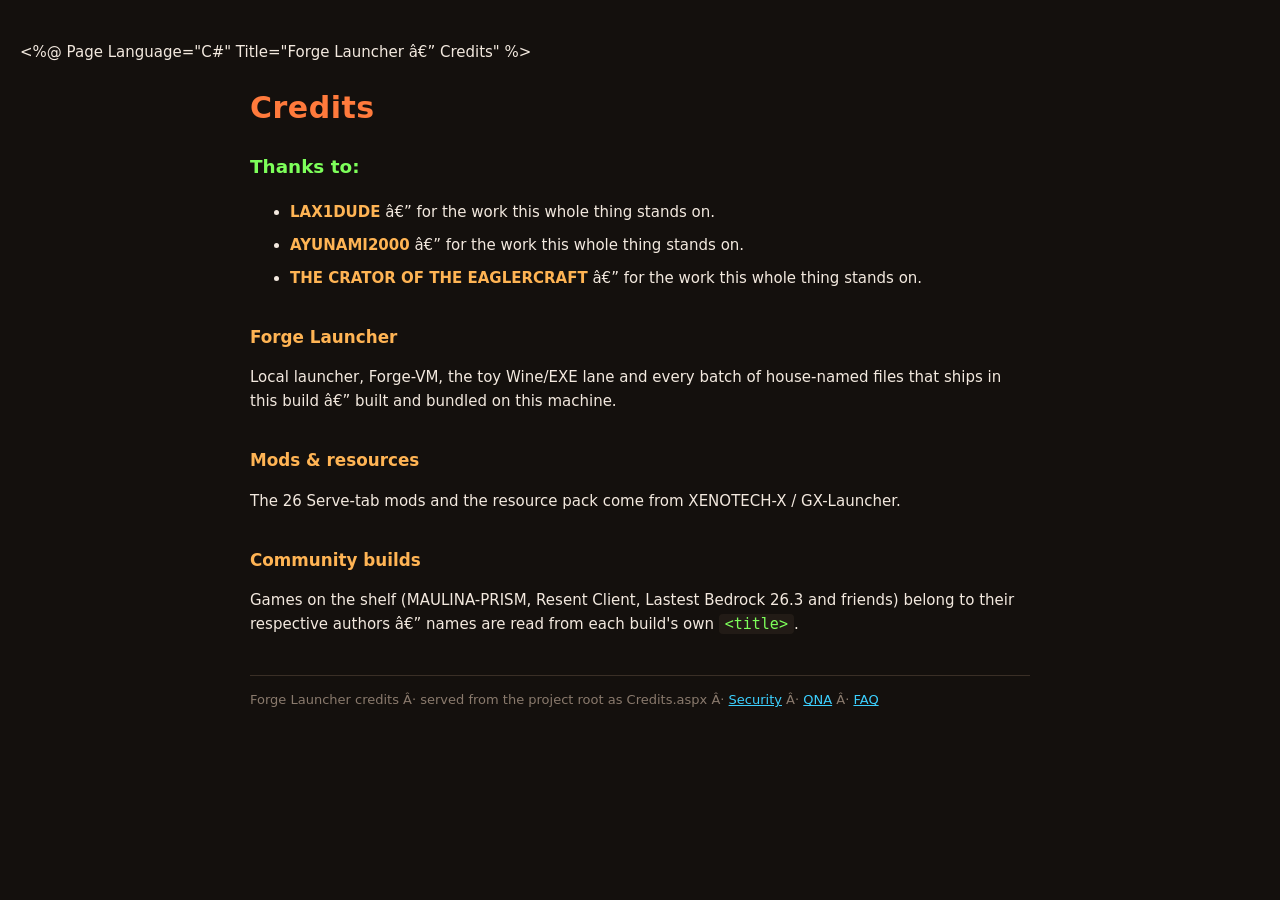
<file: Credits.html>
﻿<%@ Page Language="C#" Title="Forge Launcher â€” Credits" %>
<!DOCTYPE html>
<html>
<head>
  <meta charset="utf-8" />
  <title>Forge Launcher â€” Credits</title>
  <style>
    body { background: #14100d; color: #f3e9df; font: 15px/1.6 "Segoe UI", system-ui, sans-serif; margin: 0; padding: 40px 20px; }
    .wrap { max-width: 780px; margin: 0 auto; }
    h1 { color: #ff7a3c; letter-spacing: .5px; }
    h2 { color: #ffb454; margin-top: 2em; font-size: 1.05rem; }
    .thanks { font-size: 1.15rem; font-weight: 600; color: #7dff5a; }
    .name { color: #ffb454; font-weight: 700; }
    a { color: #3cd0ff; }
    .foot { margin-top: 3em; color: #8a7a6d; font-size: 13px; border-top: 1px solid #3a2f26; padding-top: 14px; }
    code { background: #221b16; padding: 1px 6px; border-radius: 4px; color: #7dff5a; }
    ul li { margin-bottom: .6em; }
  </style>
</head>
<body>
  <div class="wrap">
    <h1>Credits</h1>
    <p class="thanks">Thanks to:</p>
    <ul>
      <li><span class="name">LAX1DUDE</span> â€” for the work this whole thing stands on.</li>
      <li><span class="name">AYUNAMI2000</span> â€” for the work this whole thing stands on.</li>
      <li><span class="name">THE CRATOR OF THE EAGLERCRAFT</span> â€” for the work this whole thing stands on.</li>
    </ul>

    <h2>Forge Launcher</h2>
    <p>Local launcher, Forge-VM, the toy Wine/EXE lane and every batch of house-named files that ships in this build â€” built and bundled on this machine.</p>

    <h2>Mods &amp; resources</h2>
    <p>The 26 Serve-tab mods and the resource pack come from XENOTECH-X / GX-Launcher.</p>

    <h2>Community builds</h2>
    <p>Games on the shelf (MAULINA-PRISM, Resent Client, Lastest Bedrock 26.3 and friends) belong to their respective authors â€” names are read from each build's own <code>&lt;title&gt;</code>.</p>

    <div class="foot">Forge Launcher credits Â· served from the project root as Credits.aspx Â· <a href="security.aspx">Security</a> Â· <a href="QNA.aspx">QNA</a> Â· <a href="Faq.aspx">FAQ</a></div>
  </div>
</body>
</html>
</file>
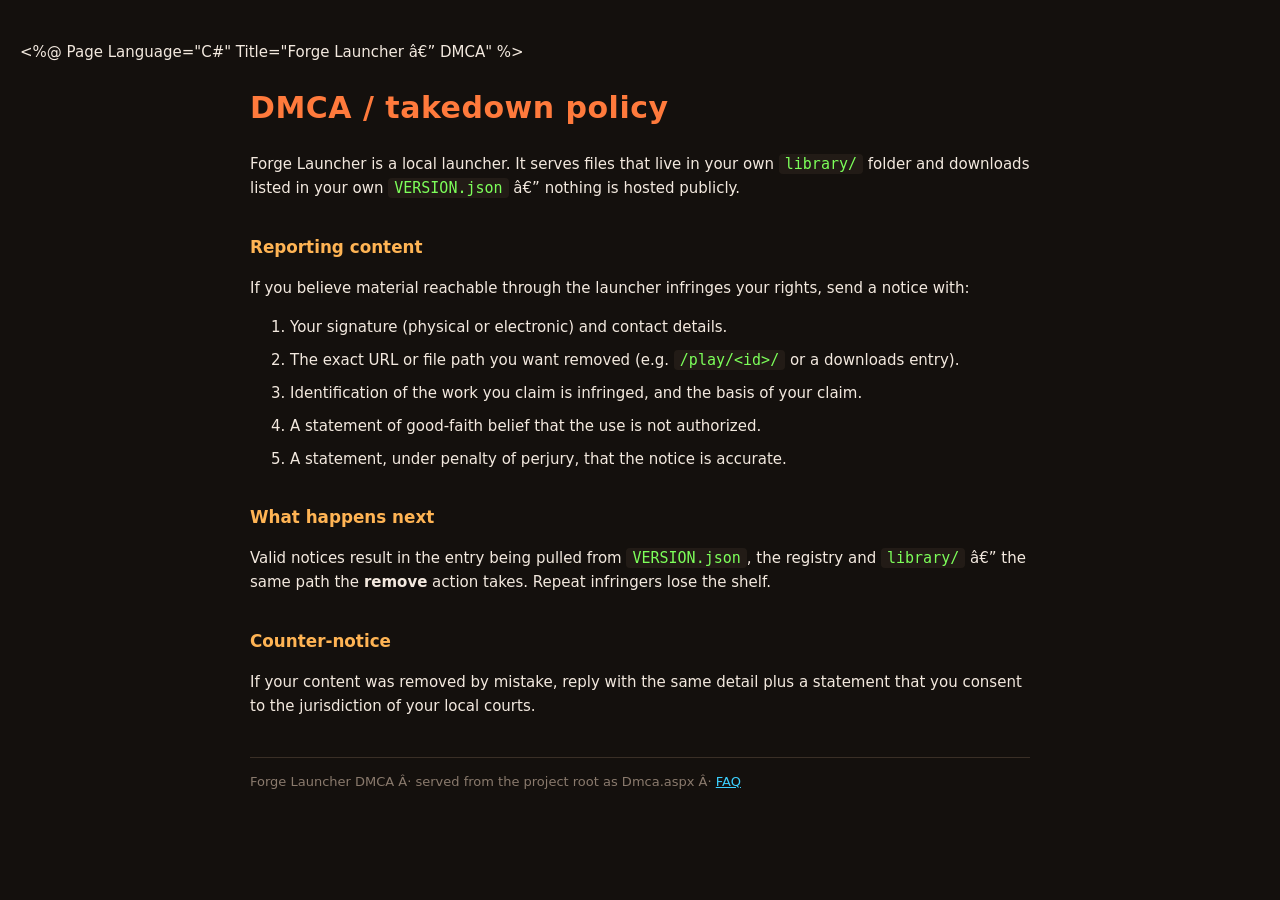
<file: Dmca.html>
﻿<%@ Page Language="C#" Title="Forge Launcher â€” DMCA" %>
<!DOCTYPE html>
<html>
<head>
  <meta charset="utf-8" />
  <title>Forge Launcher â€” DMCA</title>
  <style>
    body { background: #14100d; color: #f3e9df; font: 15px/1.6 "Segoe UI", system-ui, sans-serif; margin: 0; padding: 40px 20px; }
    .wrap { max-width: 780px; margin: 0 auto; }
    h1 { color: #ff7a3c; letter-spacing: .5px; }
    h2 { color: #ffb454; margin-top: 2em; font-size: 1.05rem; }
    ol li { margin-bottom: .6em; }
    a { color: #3cd0ff; }
    .foot { margin-top: 3em; color: #8a7a6d; font-size: 13px; border-top: 1px solid #3a2f26; padding-top: 14px; }
    code { background: #221b16; padding: 1px 6px; border-radius: 4px; color: #7dff5a; }
  </style>
</head>
<body>
  <div class="wrap">
    <h1>DMCA / takedown policy</h1>
    <p>Forge Launcher is a local launcher. It serves files that live in your own <code>library/</code> folder and downloads listed in
       your own <code>VERSION.json</code> â€” nothing is hosted publicly.</p>

    <h2>Reporting content</h2>
    <p>If you believe material reachable through the launcher infringes your rights, send a notice with:</p>
    <ol>
      <li>Your signature (physical or electronic) and contact details.</li>
      <li>The exact URL or file path you want removed (e.g. <code>/play/&lt;id&gt;/</code> or a downloads entry).</li>
      <li>Identification of the work you claim is infringed, and the basis of your claim.</li>
      <li>A statement of good-faith belief that the use is not authorized.</li>
      <li>A statement, under penalty of perjury, that the notice is accurate.</li>
    </ol>

    <h2>What happens next</h2>
    <p>Valid notices result in the entry being pulled from <code>VERSION.json</code>, the registry and <code>library/</code> â€” the same
       path the <b>remove</b> action takes. Repeat infringers lose the shelf.</p>

    <h2>Counter-notice</h2>
    <p>If your content was removed by mistake, reply with the same detail plus a statement that you consent to the jurisdiction of your
       local courts.</p>

    <div class="foot">Forge Launcher DMCA Â· served from the project root as Dmca.aspx Â· <a href="Faq.aspx">FAQ</a></div>
  </div>
</body>
</html>
</file>
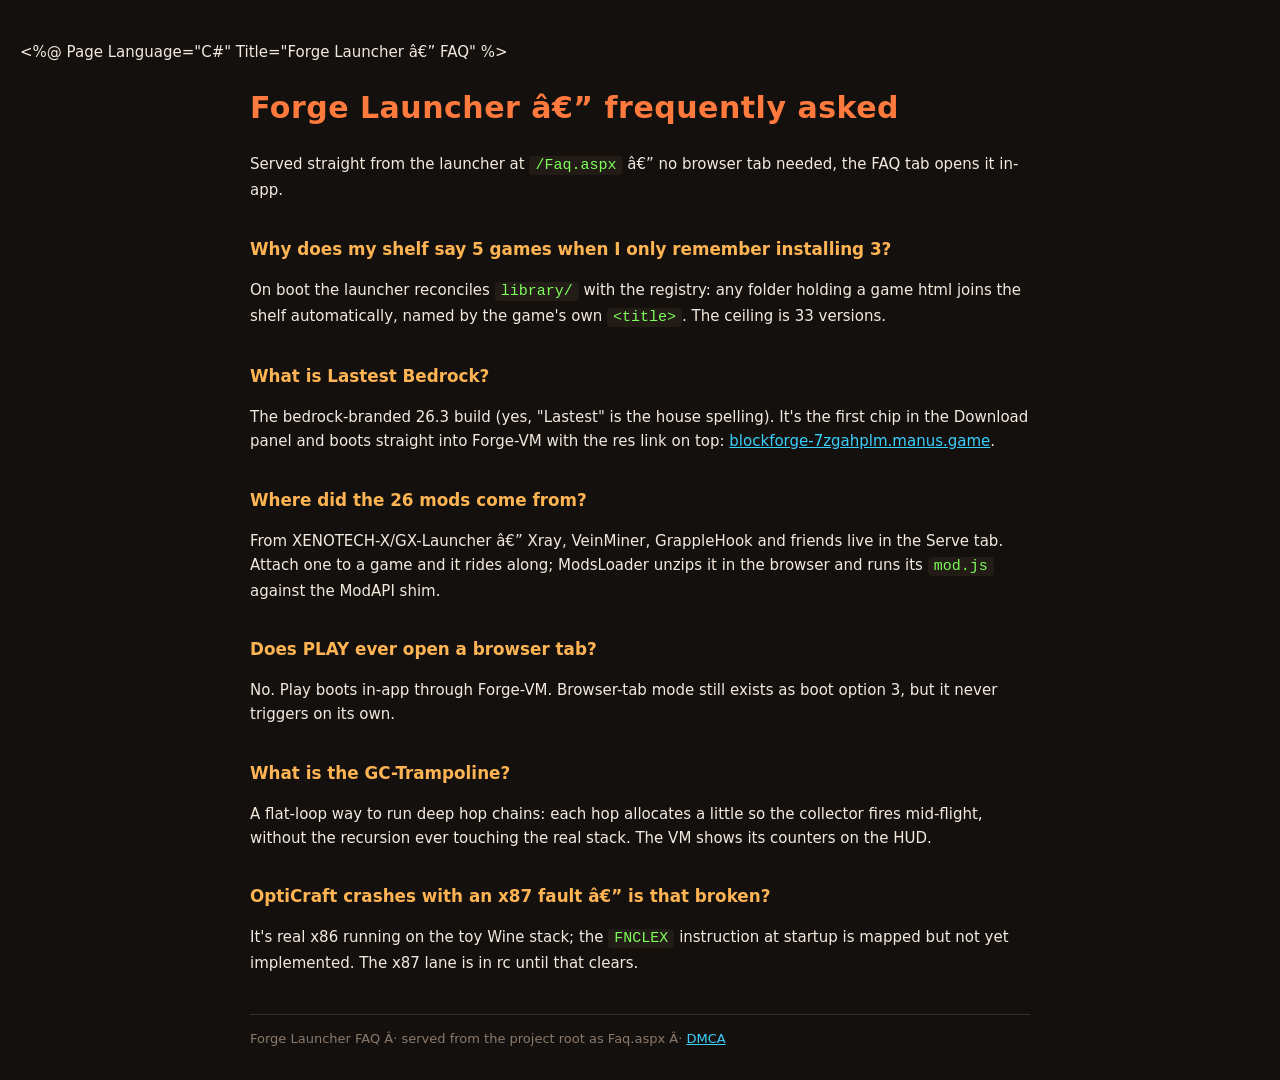
<file: Faq.html>
﻿<%@ Page Language="C#" Title="Forge Launcher â€” FAQ" %>
<!DOCTYPE html>
<html>
<head>
  <meta charset="utf-8" />
  <title>Forge Launcher â€” FAQ</title>
  <style>
    body { background: #14100d; color: #f3e9df; font: 15px/1.6 "Segoe UI", system-ui, sans-serif; margin: 0; padding: 40px 20px; }
    .wrap { max-width: 780px; margin: 0 auto; }
    h1 { color: #ff7a3c; letter-spacing: .5px; }
    h2 { color: #ffb454; margin-top: 2em; font-size: 1.05rem; }
    .q { font-weight: 600; }
    a { color: #3cd0ff; }
    .foot { margin-top: 3em; color: #8a7a6d; font-size: 13px; border-top: 1px solid #3a2f26; padding-top: 14px; }
    code { background: #221b16; padding: 1px 6px; border-radius: 4px; color: #7dff5a; }
  </style>
</head>
<body>
  <div class="wrap">
    <h1>Forge Launcher â€” frequently asked</h1>
    <p>Served straight from the launcher at <code>/Faq.aspx</code> â€” no browser tab needed, the FAQ tab opens it in-app.</p>

    <h2><span class="q">Why does my shelf say 5 games when I only remember installing 3?</span></h2>
    <p>On boot the launcher reconciles <code>library/</code> with the registry: any folder holding a game html joins the shelf automatically,
       named by the game's own <code>&lt;title&gt;</code>. The ceiling is 33 versions.</p>

    <h2><span class="q">What is Lastest Bedrock?</span></h2>
    <p>The bedrock-branded 26.3 build (yes, "Lastest" is the house spelling). It's the first chip in the Download panel and boots
       straight into Forge-VM with the res link on top: <a href="https://blockforge-7zgahplm.manus.game">blockforge-7zgahplm.manus.game</a>.</p>

    <h2><span class="q">Where did the 26 mods come from?</span></h2>
    <p>From XENOTECH-X/GX-Launcher â€” Xray, VeinMiner, GrappleHook and friends live in the Serve tab. Attach one to a game and it
       rides along; ModsLoader unzips it in the browser and runs its <code>mod.js</code> against the ModAPI shim.</p>

    <h2><span class="q">Does PLAY ever open a browser tab?</span></h2>
    <p>No. Play boots in-app through Forge-VM. Browser-tab mode still exists as boot option 3, but it never triggers on its own.</p>

    <h2><span class="q">What is the GC-Trampoline?</span></h2>
    <p>A flat-loop way to run deep hop chains: each hop allocates a little so the collector fires mid-flight, without the recursion
       ever touching the real stack. The VM shows its counters on the HUD.</p>

    <h2><span class="q">OptiCraft crashes with an x87 fault â€” is that broken?</span></h2>
    <p>It's real x86 running on the toy Wine stack; the <code>FNCLEX</code> instruction at startup is mapped but not yet implemented.
       The x87 lane is in rc until that clears.</p>

    <div class="foot">Forge Launcher FAQ Â· served from the project root as Faq.aspx Â· <a href="Dmca.aspx">DMCA</a></div>
  </div>
</body>
</html>
</file>
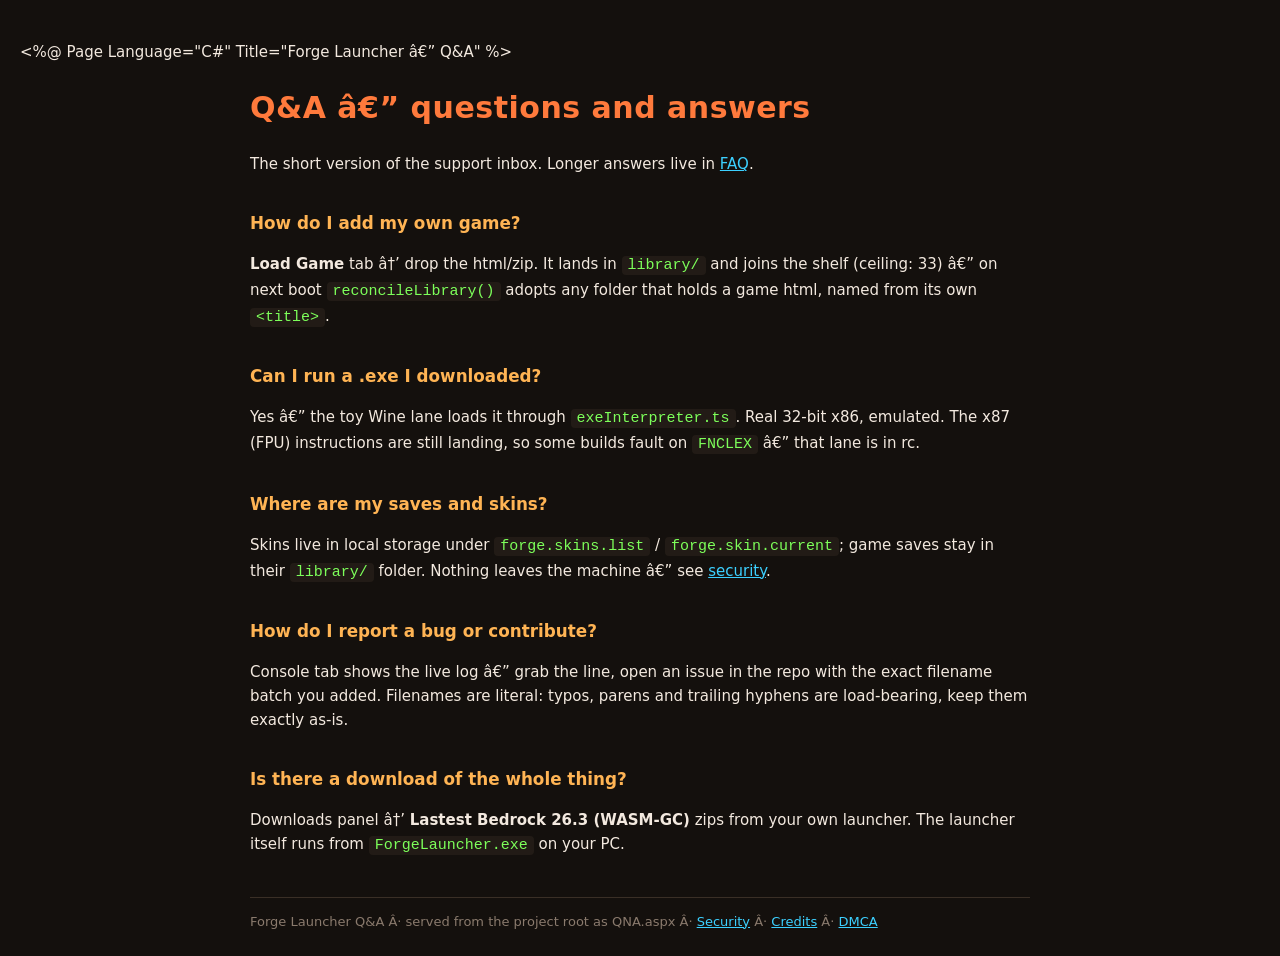
<file: QNA.html>
﻿<%@ Page Language="C#" Title="Forge Launcher â€” Q&A" %>
<!DOCTYPE html>
<html>
<head>
  <meta charset="utf-8" />
  <title>Forge Launcher â€” Q&amp;A</title>
  <style>
    body { background: #14100d; color: #f3e9df; font: 15px/1.6 "Segoe UI", system-ui, sans-serif; margin: 0; padding: 40px 20px; }
    .wrap { max-width: 780px; margin: 0 auto; }
    h1 { color: #ff7a3c; letter-spacing: .5px; }
    h2 { color: #ffb454; margin-top: 2em; font-size: 1.05rem; }
    .q { font-weight: 600; }
    a { color: #3cd0ff; }
    .foot { margin-top: 3em; color: #8a7a6d; font-size: 13px; border-top: 1px solid #3a2f26; padding-top: 14px; }
    code { background: #221b16; padding: 1px 6px; border-radius: 4px; color: #7dff5a; }
  </style>
</head>
<body>
  <div class="wrap">
    <h1>Q&amp;A â€” questions and answers</h1>
    <p>The short version of the support inbox. Longer answers live in <a href="Faq.aspx">FAQ</a>.</p>

    <h2><span class="q">How do I add my own game?</span></h2>
    <p><b>Load Game</b> tab â†’ drop the html/zip. It lands in <code>library/</code> and joins the shelf (ceiling: 33) â€” on next boot <code>reconcileLibrary()</code> adopts any folder that holds a game html, named from its own <code>&lt;title&gt;</code>.</p>

    <h2><span class="q">Can I run a .exe I downloaded?</span></h2>
    <p>Yes â€” the toy Wine lane loads it through <code>exeInterpreter.ts</code>. Real 32-bit x86, emulated. The x87 (FPU) instructions are still landing, so some builds fault on <code>FNCLEX</code> â€” that lane is in rc.</p>

    <h2><span class="q">Where are my saves and skins?</span></h2>
    <p>Skins live in local storage under <code>forge.skins.list</code> / <code>forge.skin.current</code>; game saves stay in their <code>library/</code> folder. Nothing leaves the machine â€” see <a href="security.aspx">security</a>.</p>

    <h2><span class="q">How do I report a bug or contribute?</span></h2>
    <p>Console tab shows the live log â€” grab the line, open an issue in the repo with the exact filename batch you added. Filenames are literal: typos, parens and trailing hyphens are load-bearing, keep them exactly as-is.</p>

    <h2><span class="q">Is there a download of the whole thing?</span></h2>
    <p>Downloads panel â†’ <b>Lastest Bedrock 26.3 (WASM-GC)</b> zips from your own launcher. The launcher itself runs from <code>ForgeLauncher.exe</code> on your PC.</p>

    <div class="foot">Forge Launcher Q&amp;A Â· served from the project root as QNA.aspx Â· <a href="security.aspx">Security</a> Â· <a href="Credits.aspx">Credits</a> Â· <a href="Dmca.aspx">DMCA</a></div>
  </div>
</body>
</html>
</file>
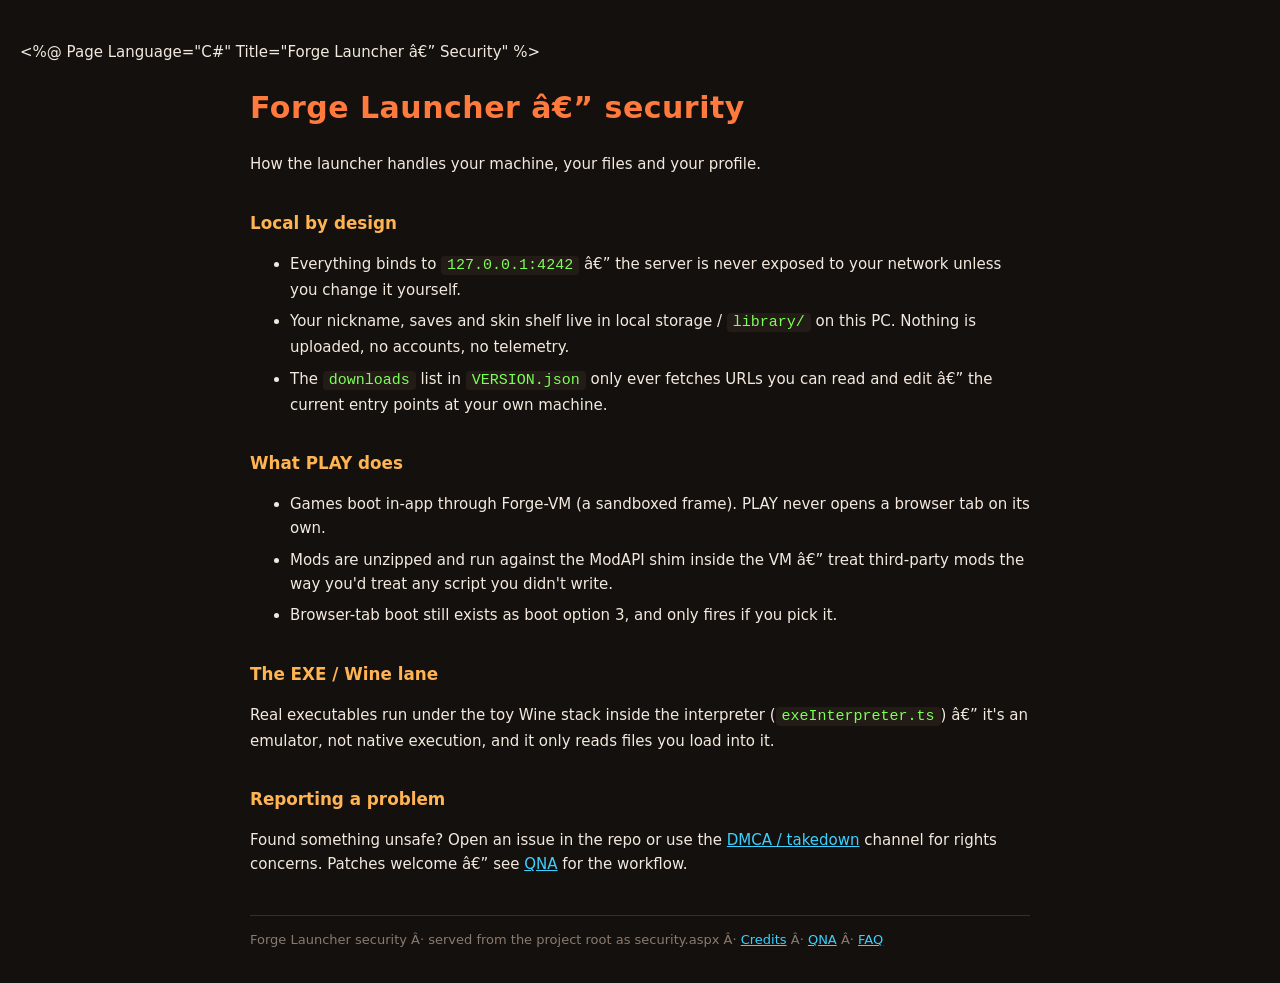
<file: security.html>
﻿<%@ Page Language="C#" Title="Forge Launcher â€” Security" %>
<!DOCTYPE html>
<html>
<head>
  <meta charset="utf-8" />
  <title>Forge Launcher â€” Security</title>
  <style>
    body { background: #14100d; color: #f3e9df; font: 15px/1.6 "Segoe UI", system-ui, sans-serif; margin: 0; padding: 40px 20px; }
    .wrap { max-width: 780px; margin: 0 auto; }
    h1 { color: #ff7a3c; letter-spacing: .5px; }
    h2 { color: #ffb454; margin-top: 2em; font-size: 1.05rem; }
    a { color: #3cd0ff; }
    .foot { margin-top: 3em; color: #8a7a6d; font-size: 13px; border-top: 1px solid #3a2f26; padding-top: 14px; }
    code { background: #221b16; padding: 1px 6px; border-radius: 4px; color: #7dff5a; }
    ul li { margin-bottom: .5em; }
  </style>
</head>
<body>
  <div class="wrap">
    <h1>Forge Launcher â€” security</h1>
    <p>How the launcher handles your machine, your files and your profile.</p>

    <h2>Local by design</h2>
    <ul>
      <li>Everything binds to <code>127.0.0.1:4242</code> â€” the server is never exposed to your network unless you change it yourself.</li>
      <li>Your nickname, saves and skin shelf live in local storage / <code>library/</code> on this PC. Nothing is uploaded, no accounts, no telemetry.</li>
      <li>The <code>downloads</code> list in <code>VERSION.json</code> only ever fetches URLs you can read and edit â€” the current entry points at your own machine.</li>
    </ul>

    <h2>What PLAY does</h2>
    <ul>
      <li>Games boot in-app through Forge-VM (a sandboxed frame). PLAY never opens a browser tab on its own.</li>
      <li>Mods are unzipped and run against the ModAPI shim inside the VM â€” treat third-party mods the way you'd treat any script you didn't write.</li>
      <li>Browser-tab boot still exists as boot option 3, and only fires if you pick it.</li>
    </ul>

    <h2>The EXE / Wine lane</h2>
    <p>Real executables run under the toy Wine stack inside the interpreter (<code>exeInterpreter.ts</code>) â€” it's an emulator, not native execution, and it only reads files you load into it.</p>

    <h2>Reporting a problem</h2>
    <p>Found something unsafe? Open an issue in the repo or use the <a href="Dmca.aspx">DMCA / takedown</a> channel for rights concerns. Patches welcome â€” see <a href="QNA.aspx">QNA</a> for the workflow.</p>

    <div class="foot">Forge Launcher security Â· served from the project root as security.aspx Â· <a href="Credits.aspx">Credits</a> Â· <a href="QNA.aspx">QNA</a> Â· <a href="Faq.aspx">FAQ</a></div>
  </div>
</body>
</html>
</file>
